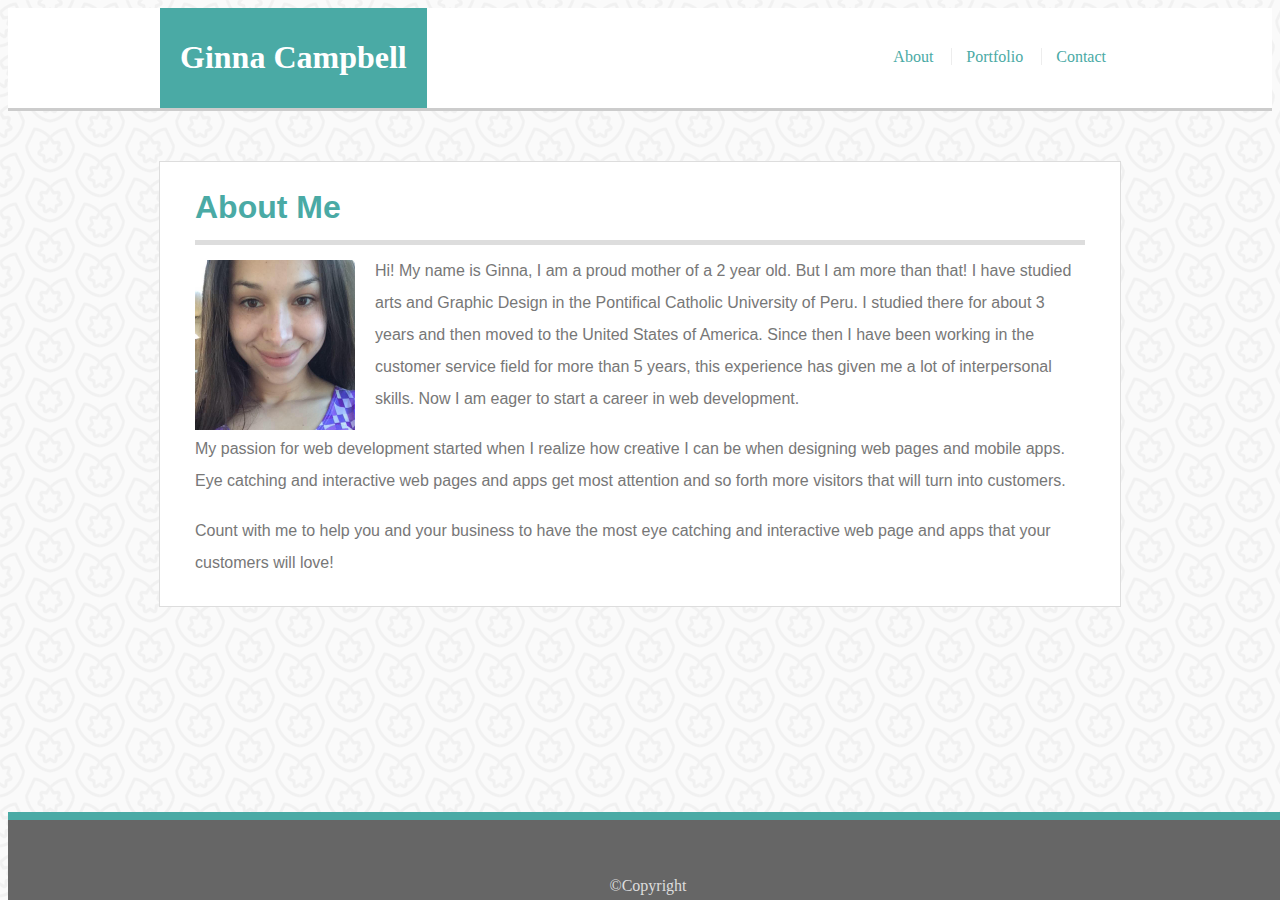
<file: index.html>
<!DOCTYPE html>
<html lang="en">
<head>
    <meta charset="UTF-8">
    <meta name="viewport" content="width=device-width, initial-scale=1.0">
    <meta http-equiv="X-UA-Compatible" content="ie=edge">
    <link rel="stylesheet" href="assets/css/style.css">
    <title>Portfolio</title>
</head>
<body>
    
    <header>
    <div id="uno-box">
        <div id="name1">
            <h1 id="name">Ginna Campbell</h1>   
        </div>  
               
        <nav>
            <a href="index.html" id="about" class="box">About</a>
            <div id="portfolio-box" > <a href="portfolio.html" id="portfolio" class="box">Portfolio</a> </div>
            <a href="contact.html" id="contact" class="box">Contact</a>
        </nav>
    </div>
    </header>

        
    
    <section>
        <div class="main-content">
            <h1 class="section-title">About Me</h1>
            <div id="box-deco"></div>

            <img src="assets/images/profile picture.jpg" alt="My Photo" height="170px" width="160px" id="photo">

            <p id="next-to-photo">Hi! My name is Ginna, I am a proud mother of a 2 year old. But I am more than that! I have studied arts and Graphic
            Design in the Pontifical Catholic University of Peru. I studied there for about 3 years and then moved to the United States of America.
            Since then I have been working in the customer service field for more than 5 years, this experience has given me a lot of
            interpersonal skills. Now I am eager to start a career in web development. 
            </p>
            
            <p class="break">My passion for web development started when I realize how creative I can be when designing web pages and mobile apps. 
            Eye catching and interactive web pages and apps get most attention and so forth more visitors that will turn into customers. 
            </p>
          
            <p>Count with me to help you and your business to have the most eye catching and interactive web page and 
            apps that your customers will love!
            </p>
        </div>
    </section>
    
    <footer>
            <p class="copyright">&copy;Copyright</p> 
    </footer>
    
</body>
</html>
</file>
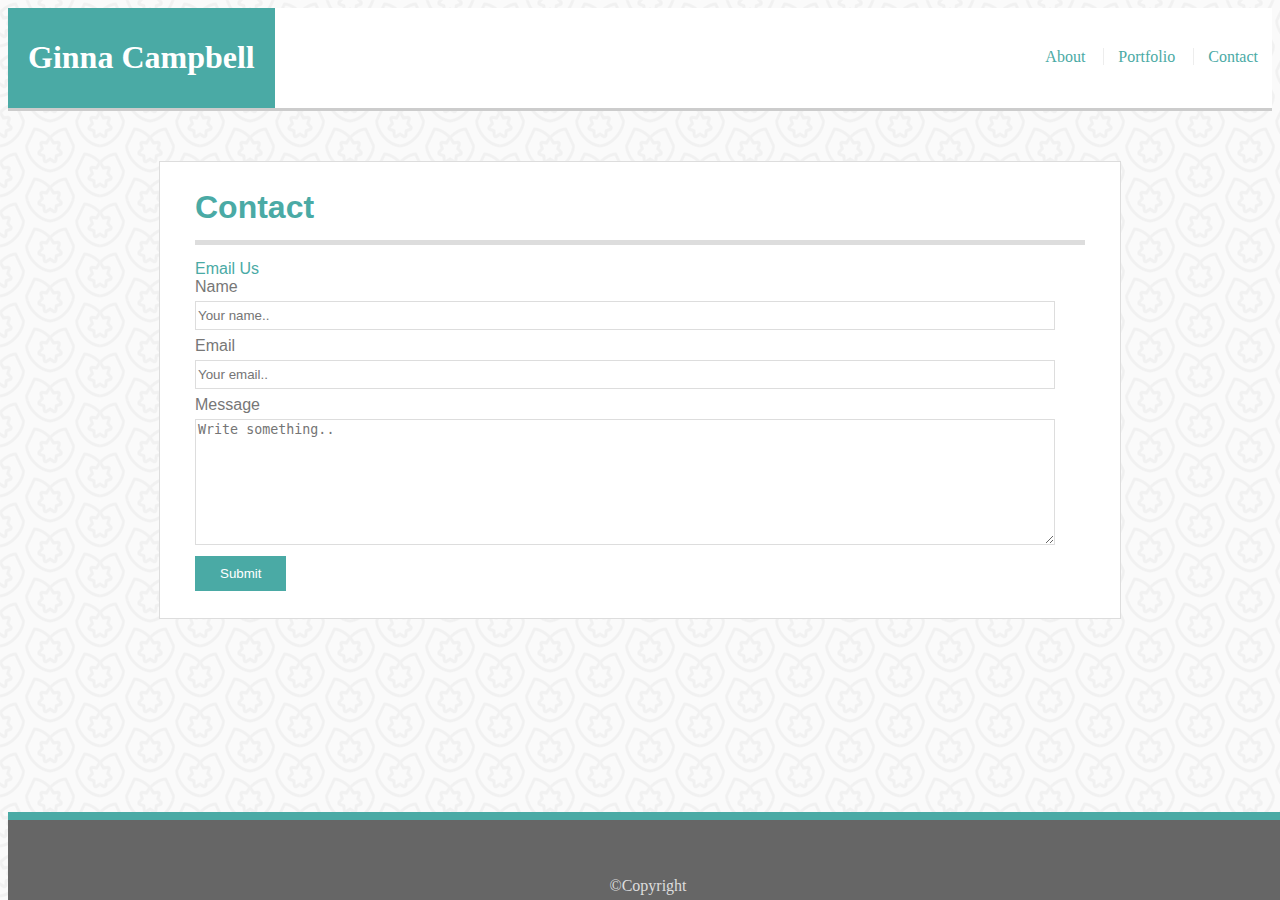
<file: contact.html>
<!DOCTYPE html>
<html lang="en">
<head>
    <meta charset="UTF-8">
    <meta name="viewport" content="width=device-width, initial-scale=1.0">
    <meta http-equiv="X-UA-Compatible" content="ie=edge">
    <link rel="stylesheet" href="assets/css/style.css">
    <title>Document</title>
</head>
<body>
    <header>
        <div id="name1">
                <h1 id="name">Ginna Campbell</h1> 
        </div>      
        <nav>
            <a href="index.html" id="about" class="box">About</a>
            <div id="portfolio-box" > <a href="portfolio.html" id="portfolio" class="box">Portfolio</a> </div>
            <a href="contact.html" id="contact" class="box">Contact</a>
        </nav>

    </header>

    <section>
    <div class="main-content">
        <h1 class="section-title">Contact</h1>
        <div id="box-deco"></div>
        <a href="mailto:ginnacampbel990@gmail.com?&subject=I%20News&body=Body-goes-here">Email Us</a>

        <form action="/action_page.php">
            <label for="name" class="contact-labels">Name</label>
            <input type="text" id="contact-box" name="fullname" placeholder="Your name..">
        
            <label for="Email" class="contact-labels">Email</label>
           <input type="text" id="contact-box1" name="email" placeholder="Your email..">
        
            <label for="Message" class="contact-labels">Message</label>
            <textarea id="contact-box-2" name="Message" placeholder="Write something.."></textarea>
        
            <input type="submit" value="Submit" id="submit">
          </form>   
    </div>
    </section>


    <footer>
            <p class="copyright">&copy;Copyright</p> 
    </footer>
</body>
</html>
</file>
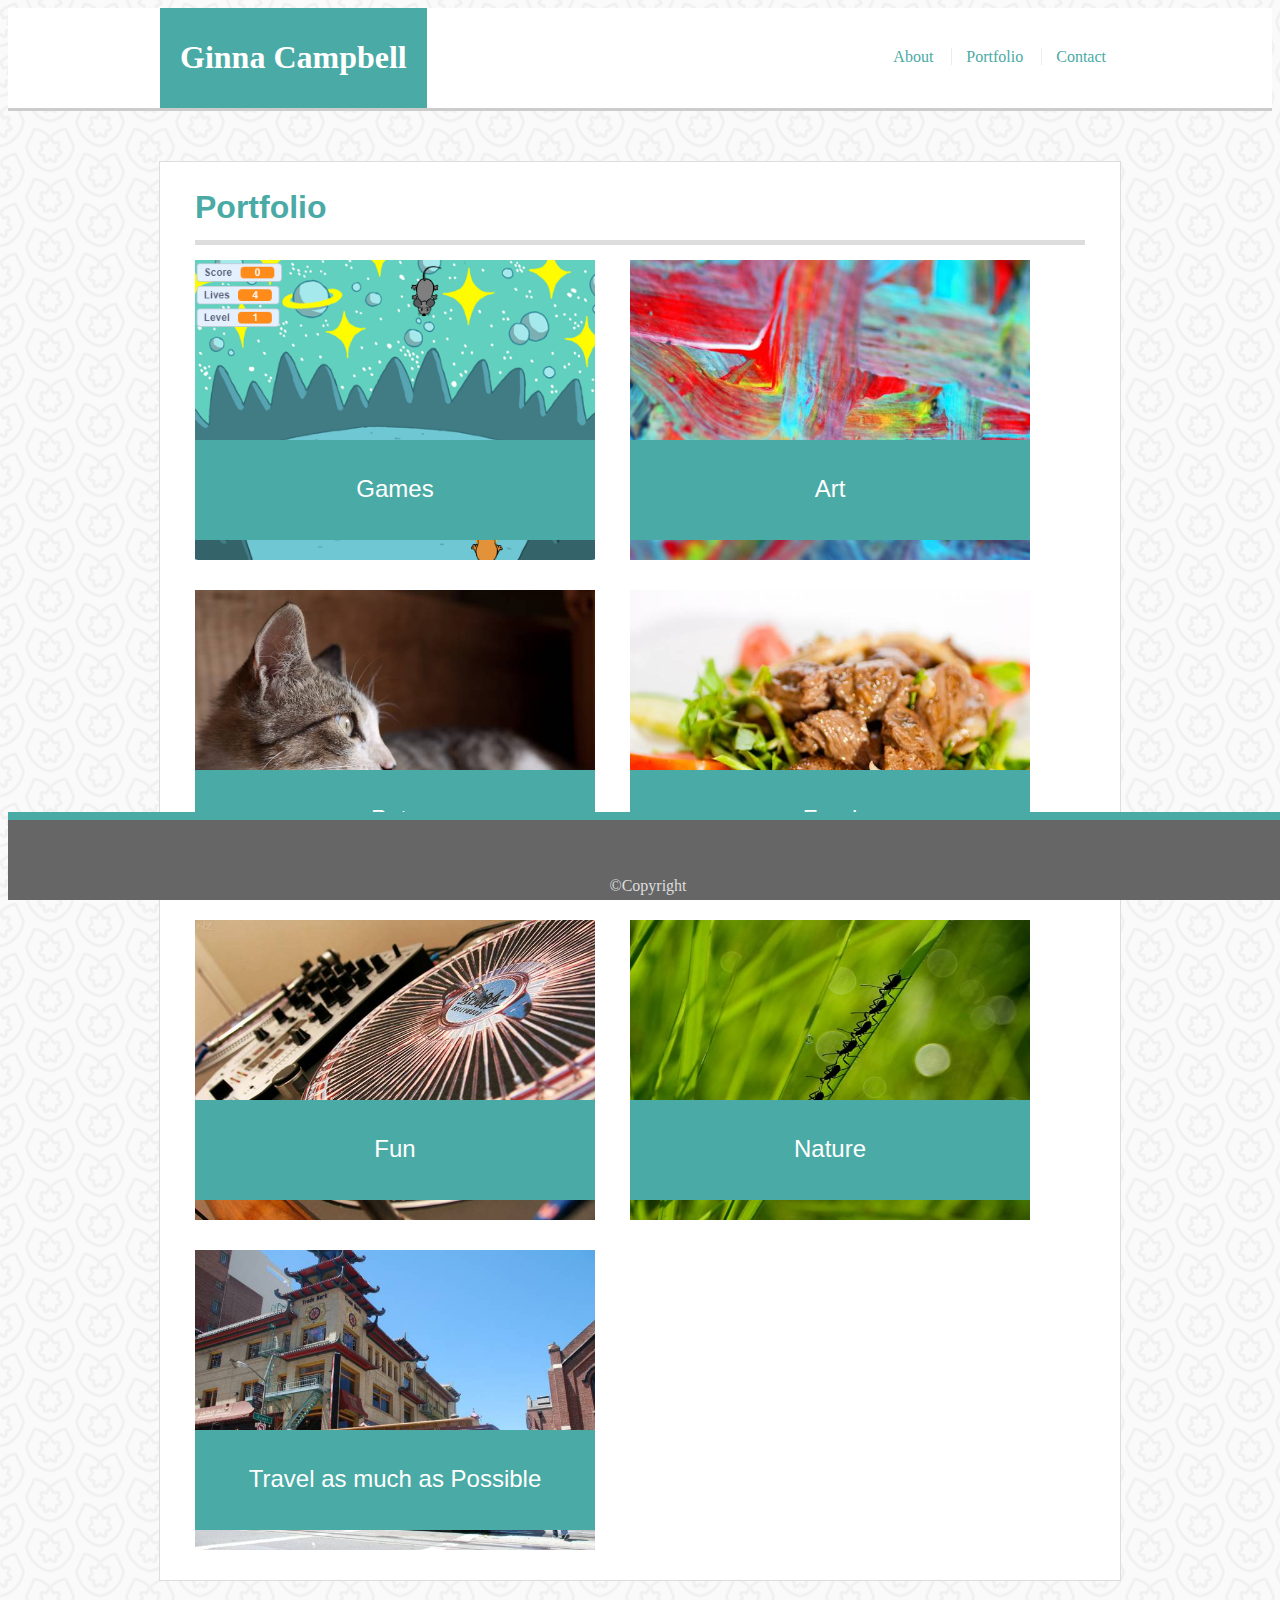
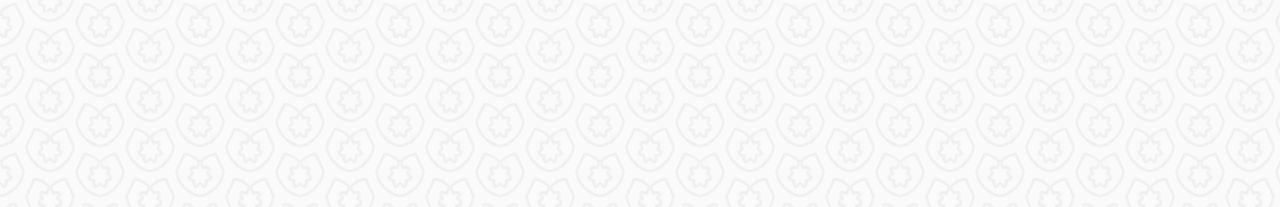
<file: portfolio.html>
<!DOCTYPE html>
<html lang="en">
<head>
    <meta charset="UTF-8">
    <meta name="viewport" content="width=device-width, initial-scale=1.0">
    <meta http-equiv="X-UA-Compatible" content="ie=edge">
    <link rel="stylesheet" href="assets/css/style.css">
    <title>Document</title>
</head>

<body>
    <header>
        <div id="uno-box">
                    <div id="name1">
                        <h1 id="name">Ginna Campbell</h1>   
                    </div>  
                           
                    <nav>
                        <a href="index.html" id="about" class="box">About</a>
                        <div id="portfolio-box" > <a href="portfolio.html" id="portfolio" class="box">Portfolio</a> </div>
                        <a href="contact.html" id="contact" class="box">Contact</a>
                    </nav>
        </div>
    </header>

    <section>
    <div class="main-content">
        <h1 class="section-title">Portfolio</h1>
        <div id="box-deco"></div>
        <a href="https://scratch.mit.edu/projects/293118340/" target="_blank" class="box-portfolio"> <img src="assets/images/Games!.PNG" alt="The Cat and the Mouse Game" class="pic">
                <div class="link-box"><p class="portfolio-item">Games</p></div>
        </a>

    
         <a href="https://www.google.com/" target="_blank" class="box-portfolio"> <img src="assets/images/Art.jpg" atl="Art for you" class="pic"> 
            <div class="link-box"><p class="portfolio-item">Art</p></div>
        </a>

        <a href="https://www.google.com/" target="_blank" class="box-portfolio"> <img src="assets/images/cats.jpg" atl="Cats for you" class="pic"> 
            <div class="link-box"><p class="portfolio-item">Pets</p></div>
        </a>

        <a href="https://www.google.com/" target="_blank" class="box-portfolio"> <img src="assets/images/culinary.jpg" atl="Food for you" class="pic"> 
            <div class="link-box"><p class="portfolio-item">Food</p></div>
        </a>

        <a href="https://www.google.com/" target="_blank" class="box-portfolio"> <img src="assets/images/fun.jpg" atl="Lets Have Fun" class="pic"> 
            <div class="link-box"><p class="portfolio-item">Fun</p></div>
        </a>

        <a href="https://www.google.com/" target="_blank" class="box-portfolio"> <img src="assets/images/nature.jpg" atl="Nature is Beautiful" class="pic"> 
            <div class="link-box"><p class="portfolio-item">Nature</p></div>
        </a>

        <a href="https://www.google.com/" target="_blank" class="box-portfolio"> <img src="assets/images/travel.jpg" atl="travel is the best" class="pic"> 
            <div class="link-box"><p class="portfolio-item">Travel as much as Possible</p></div>
        </a>
    </div>
    </section>

    <br>

    <footer>
        <p class="copyright">&copy;Copyright</p> 
    </footer>
    
</body>
</html>
</file>
<file: assets/css/style.css>
body{
    background-color:#ededed;
    background-image: url("../images/background.png");
    
}

header{
    background-color:#ffffff;
    overflow: hidden;
   height: 100px;
   border-bottom: solid #cccccc;
   font-family: 'Georgia', Times, "Times New Roman", serif;
   width:100%;
}

#uno-box{
    width:960px;
    height:100px;
    margin:0 auto;
}

#name1{
    height:100px;
    background-color: #4aaaa5;
    float:left;

}
#name{
    float:left;
    color:white;
    margin-top:31px;
    margin-right:20px;
    margin-left: 20px;
   
}

nav{
    
    float:right;
    
    
}

nav::before{
    margin-top:40px;
    display: block;
    content:"";
    

}

#name1::before{
    clear:both;      
}


#name::after{
    clear:both;
}

nav::after{
    clear:both;
}

#name1::after{
    clear:both;
}

a{
    color:#4aaaa5;
    text-decoration: none;
}

#about{
    padding-right:14px;
    padding-left:14px;
}

#portfolio-box{
    display:inline;
    border-right-style:solid;
    border-left-style:solid;
    border-right-color:#ededed;
    border-left-color:#ededed;  
    border-width: 0.01mm;
}
.box:hover{
    background-color:#dddddd;
    height: 30px;
    border:solid thin #4aaaa5;
}
#contact{
    padding-right:14px;
    padding-left:14px;
}
#portfolio{
    padding-right: 14px;
    padding-left: 14px;
}

section{
    background-color: #ffffff;
    width: 960px;
    border:solid #dddddd thin;
    font-family: 'Arial', 'Helvetica Neue', Helvetica, sans-serif;
    overflow: auto;
    margin: 50px auto;
    margin-bottom: 200px;
}

.main-content{
    margin:27px 35px 27px 35px;
    


}


footer{
    background-color: #666666;
    font-display: 'Arial', 'Helvetica Neue', Helvetica, sans-serif;
    height:80px;
    border-top:solid #4aaaa5 8px;
    clear:both;
    position:fixed;
    bottom:0;
    width:100%;
    z-index: 3;


}

p{
    color:#777777;
    line-height:2;
}

.section-title{
    color:#4aaaa5;
    margin-bottom: 14px;
}

#box-deco{
    background-color: #dddddd;
    height: 5px ;
    margin-bottom: 15px;


}
#photo{
    float:left;
}

#photo::after{
    clear:both;
}

#next-to-photo{
    margin-left:180px;
    margin-top: -5px;
   
}
.break{
    margin-top: 18px;
    margin-bottom: 18px;

}

.copyright{
    text-align: center;
    margin-top:50px;
    color:#dddddd;

    
}

.box-portfolio{
    float:left;
    padding-right:15px;

}

.link-box{
    background-color: #4aaaa5;
    z-index: 2;
    float:left;
    position: absolute;
    height:100px;
    margin-top:180px;
    width:400px;
    margin-top:180px;

    

}

.portfolio-item{
    color:#ffffff;
    text-align: center;
    margin-top:25px;
    font-size: 150%;
    
}
.pic{
    z-index: 1;
    float: left;
    margin-bottom: 30px;
    height: 300px;
    width: 400px;
    margin-right:20px;
   
}

.link-box::before{
    content:"";
    display: block;

    
    
}



.contact-labels{
    color:#777777;
    margin-right:96%;

}

#contact-box, #contact-box1, #contact-box-2{
width:96%;
overflow: hidden;
margin-top: 5px;
margin-bottom: 7px;
border:solid #dddddd;
border-width: thin;
color:#dddddd;


}

#contact-box,#contact-box1{
    height:25px;
}

#contact-box-2{
    height:120px;
}

#submit{
    color:#ffffff;
    background-color: #4aaaa5;
    border:none;
    padding:10px 25px
}
</file>
